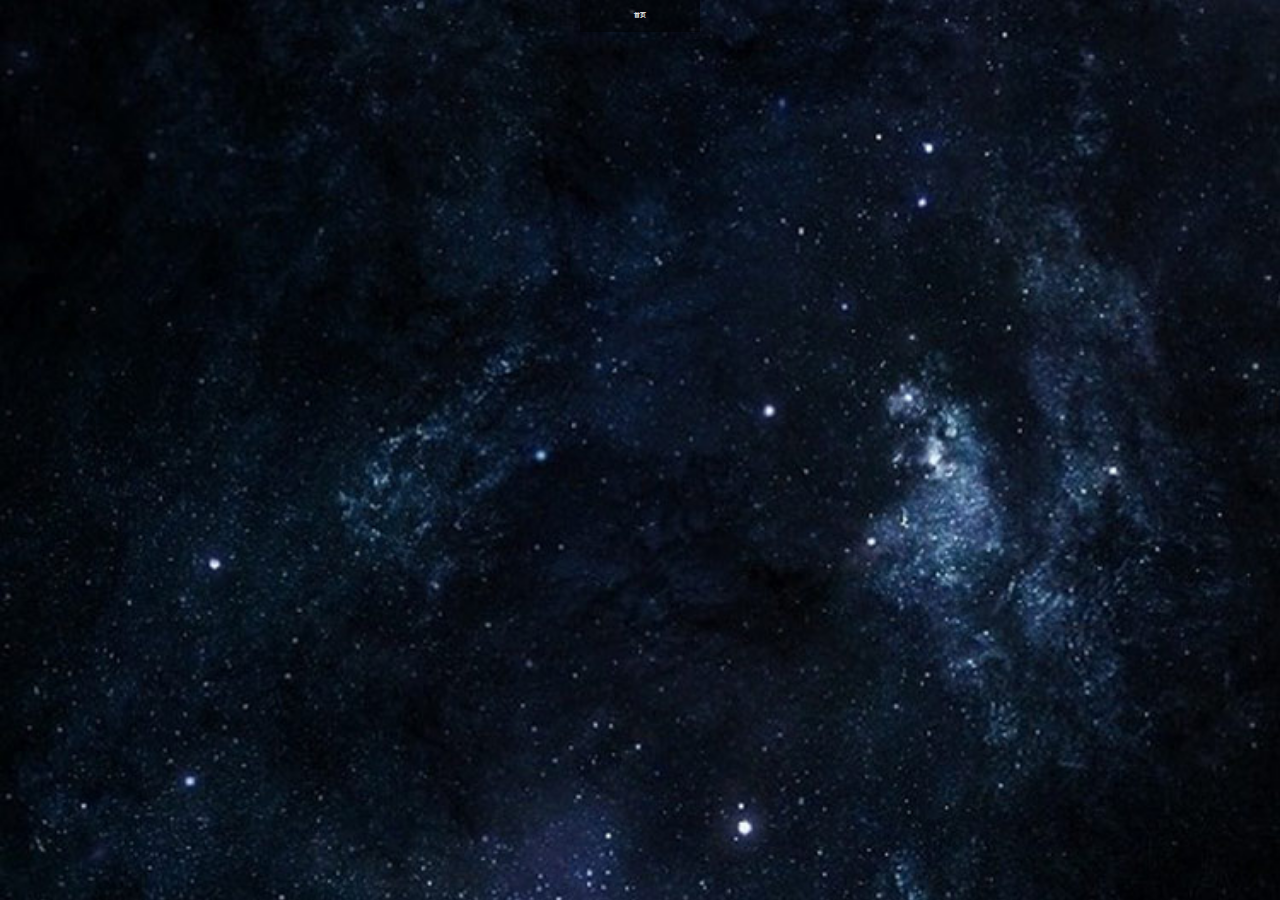
<file: guanwang/index.html>
<!DOCTYPE html>
<html>
  <head>
    <meta charset="utf-8">
    <meta name="viewport" content="width=device-width, initial-scale=1.0, minimum-scale=1.0, maximum-scale=1.0, user-scalable=no">
    <title>首页</title>
    <link rel="stylesheet" href="css/index.css">
    <style media="screen">
      body{
        background-image: url(image/homeBackground.jpg);
        background-repeat: no-repeat;
        background-size: cover;
      }
      #myCanvas{
        position: absolute;
      }
    </style>
  </head>
  <body>
    <div id="box">
      <!-- 标题栏 -->
      <div class="header">
          <h3>首页</h3>
      </div>
      <!-- 内容 -->
      <div class="wrapper-center">
          <canvas id="myCanvas" width="414" height="600"></canvas>
      </div>
    </div>
    <script src="js/vue.js"></script>
    <script src="http://apps.bdimg.com/libs/jquery/2.1.4/jquery.min.js"></script>
    <script src="http://apps.bdimg.com/libs/bootstrap/3.3.4/js/bootstrap.min.js"></script>
    <script>
    // var c=document.getElementById("myCanvas");
    // var ctx=c.getContext("2d");//创建对象
    // ctx.beginPath();//路径
    // ctx.strokeStyle="#ffffff";//线条颜色
    // ctx.arc(95,50,40,0,2*Math.PI);//画圆
    // ctx.stroke();//进行绘制
    // function draw(X,Y) {
    //   var ctx = document.getElementById('myCanvas').getContext('2d');
    //   var c=document.getElementById("myCanvas");
    //   var img = new Image();// 创建一个<img>元素
    //
    //   img.onload = function(){
    //     ctx.drawImage(img,40,200,64,65);
    //     //ctx.drawImage(img, sx, sy, sWidth, sHeight, dx, dy, dWidth, dHeight);
    //   };
    //   img.src = 'image/homeicon_08.png';// 设置图片源地址
    // }draw()

    $(function() {
       var $my_canvas=$("#myCanvas");
       var my_canvas=$my_canvas[0];
       var context=my_canvas.getContext("2d");
      // context.fill
       //ctx.fillStyle="#0000ff";
       preImage("image/homeicon2.png",function(x,y,width,height){
           context.save();
           // context.rotate(10*Math.PI/180);
           context.drawImage(this,x,y,width,height);
           context.restore();
       },{"x":35,"y":236,"width":64,"height":64});
       preImage("image/homeicon1.png",function(x,y,width,height){
           context.save();
           // context.rotate(-20*Math.PI/180);
           context.drawImage(this,x,y,width,height);
           context.restore();

       },{"x":175,"y":54,"width":48,"height":47});  //x,y横坐标，纵坐标，图像宽度，width,图像高度，height
       preImage("image/homeicon3.png",function(x,y,width,height){
           context.save();
           // context.rotate(-20*Math.PI/180);
           context.drawImage(this,x,y,width,height);
           context.restore();

       },{"x":311,"y":270,"width":76,"height":77});  //x,y横坐标，纵坐标，图像宽度，width,图像高度，height
       preImage("image/homeicon4.png",function(x,y,width,height){
           context.save();
           // context.rotate(-20*Math.PI/180);
           context.drawImage(this,x,y,width,height);
           context.restore();

       },{"x":35,"y":400,"width":85,"height":85});  //x,y横坐标，纵坐标，图像宽度，width,图像高度，height
       preImage("image/homeicon5.png",function(x,y,width,height){
           context.save();
           // context.rotate(-20*Math.PI/180);
           context.drawImage(this,x,y,width,height);
           context.restore();

       },{"x":230,"y":440,"width":100,"height":100});  //x,y横坐标，纵坐标，图像宽度，width,图像高度，height

       preImage("image/logo.png",function(x,y,width,height){
           context.save();
           //context.rotate(-20*Math.PI/180);旋转
           context.drawImage(this,x,y,width,height);
           context.restore();

       },{"x":150,"y":220,"width":98.15,"height":92.65});  //x,y横坐标，纵坐标，图像宽度，width,图像高度，height
   });

   function preImage(url,callback,wo){
        var img = new Image(); //创建一个Image对象，实现图片的预下载
        img.src = url;
       if (img.complete) { // 如果图片已经存在于浏览器缓存，直接调用回调函数
            callback.call(img,wo.x,wo.y,wo.width,wo.height);
           return; // 直接返回，不用再处理onload事件
        }
        img.onload = function () { //图片下载完毕时异步调用callback函数。
            callback.call(img,wo.x,wo.y,wo.width,wo.height);//将回调函数的this替换为Image对象
        };
   }

 (function () {
     var lastTime = 0;//声明变量
     var vendors = ['ms', 'moz', 'webkit', 'o'];//声明数组 解决兼容性
     for (var x = 0; x < vendors.length && !window.requestAnimationFrame; ++x) {//requestAnimationFrame优化动画
         window.requestAnimationFrame = window[vendors[x] + 'RequestAnimationFrame'];//CancelAnimationFrame取消先前通过调用计划的动画帧请求
         window.cancelAnimationFrame = window[vendors[x] + 'CancelAnimationFrame'] || window[vendors[x] + 'CancelRequestAnimationFrame'];
     }
     if (!window.requestAnimationFrame) window.requestAnimationFrame = function (callback, element) {
         var currTime = new Date().getTime();//定义时间对象
         var timeToCall = Math.max(0, 16 - (currTime - lastTime));//返回两个指定的数中带有较大的值的那个数。
         var id = window.setTimeout(function () {
             callback(currTime + timeToCall);
         },
         timeToCall);
         lastTime = currTime + timeToCall;
         return id;
     };
     if (!window.cancelAnimationFrame) window.cancelAnimationFrame = function (id) {
         clearTimeout(id);
     };
 }());
     var canvas = document.getElementById("myCanvas");
     var ctx = canvas.getContext("2d");
     ctx.lineCap = "round";

     var t = 1;
     var vertices = [];
     vertices.push({
         x: 80,
         y: 240
     });
     vertices.push({
         x: 200,
         y: 100
     });
     vertices.push({
         x: 330,
         y: 320
     });
     vertices.push({
         x: 80,
         y: 430
     });
     vertices.push({
         x: 280,
         y: 500
     });


     ctx.lineWidth = 1;//线条宽度
     ctx.strokeStyle = "#ffffff";//线条颜色
     ctx.globalCompositeOperation="destination-over";//组合
     var points = calcWaypoints(vertices);
     animate(points);
     function calcWaypoints(vertices) {
         var waypoints = [];
         for (var i = 1; i < vertices.length; i++) {
             var pt0 = vertices[i - 1];
             var pt1 = vertices[i];
             var dx = pt1.x - pt0.x;
             var dy = pt1.y - pt0.y;
             for (var j = 0; j < 100; j++) {
                 var x = pt0.x + dx * j / 100;
                 var y = pt0.y + dy * j / 100;
                 waypoints.push({
                     x: x,
                     y: y
                 });
             }
         }
         return (waypoints);
     }
     function animate() {
         if (t < points.length - 1) {
             requestAnimationFrame(animate);
         }
         ctx.beginPath();
         ctx.moveTo(points[t - 1].x, points[t - 1].y);
         ctx.lineTo(points[t].x, points[t].y);
         ctx.stroke();
         t++;
     }
     ctx.font="18px Courier New";
     ctx.fillStyle="#ffffff";
     ctx.fillText("合作案例",155,160);
     ctx.fillText("关于我们",30,325);
     ctx.fillText("品牌优势",309,375);
     ctx.fillText("行业资讯",40,510);
     ctx.fillText("服务项目",240,580);
     ctx.fillText("寻澜科技",170,350);
     

     //监听点击事件
     document.getElementById("myCanvas").addEventListener("click",function(e){
        p = getEventPosition(e);
         reDraw(p,context);
       
        console.log(p);
     },false)

      function getEventPosition(ev){
        var x, y;
        if (ev.layerX || ev.layerX == 0) {
          x = ev.layerX;
          y = ev.layerY;
        } else if (ev.offsetX || ev.offsetX == 0) { // Opera
          x = ev.offsetX;
          y = ev.offsetY;
        }
        return {x: x, y: y};
      }

      //重绘
      var arr = [
                {"x":35,"y":236,"width":64,"height":64},
                {"x":175,"y":54,"width":48,"height":47},
                {"x":311,"y":270,"width":76,"height":77},
                {"x":35,"y":400,"width":85,"height":85},
                {"x":230,"y":440,"width":100,"height":100},
                // {x:150,y:220,width:98.15,height:92.65}
                ] 
        //把原区域声明为数组存起来
      var hee = ['indexa.html','demo.html','canvas.html','https://www.baidu.com/']//跳转
      var $my_canvas=$("#myCanvas");
      var my_canvas=$my_canvas[0];
      var context=my_canvas.getContext("2d");
      var cvs = $my_canvas 
      function reDraw(p){        
        var who = [];
        context.clearRect(0, 0, cvs.width, cvs.height);
        arr.forEach(function(v, i){
          context.beginPath();
          context.rect(v.x, v.y, v.width, v.height);
//        context.stroke();//绘制路径
//        context.strokeStyle="rgba(0,0,0,0,0.5)";
          
           if(p && context.isPointInPath(p.x, p.y)){
             alert('第'+i+'个')
             window.location.href = hee[i] //跳转
             //如果传入了事件坐标，就用isPointInPath判断一下
             //如果当前环境覆盖了该坐标，就将当前环境的index值放到数组里
          who.push(i);
           }else{
           }
        });
        //根据数组中的index值，可以到arr数组中找到相应的元素。
        return who;
      }




     //rem单位

     var w = window.innerWidth
     if(w > 750) {
       w = 750
     }
     document.getElementsByTagName('html')[0].style.fontSize = w / 7.5 + 'px'
    </script>
  </body>
</html>
</file>
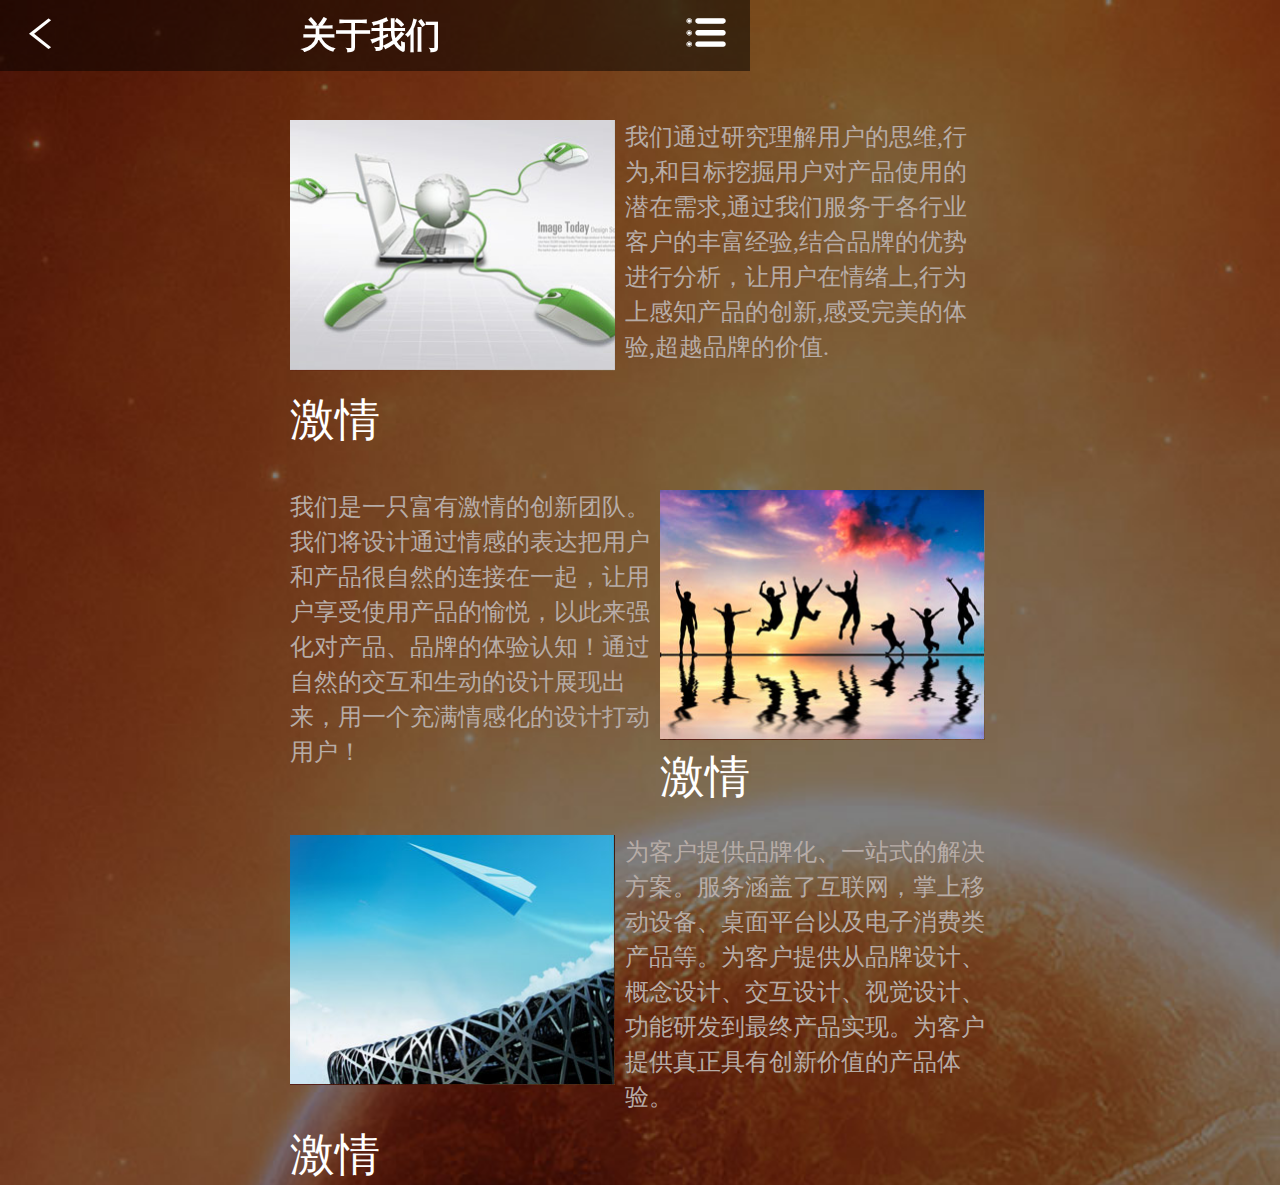
<file: guanwang/About_us.html>
<!DOCTYPE html>
<html>
  <head>
    <meta charset="utf-8">
    <meta name="viewport" content="width=device-width, initial-scale=1.0, minimum-scale=1.0, maximum-scale=1.0, user-scalable=no">
    <title>关于我们</title>
    <link rel="stylesheet" href="css/About_us.css">
    <style media="screen">
      body{
        background-image: url(image/au_background.jpg);
        background-repeat: no-repeat;
        background-size: cover;
      }
    </style>
  </head>
  <body>
    <div id="box">
      <!-- 标题栏 -->
      <div class="header">
          <div class="header-div">
            <a href="#"><h4 class="icon-fanhui iconfont"></h4></a>
            <h3>关于我们</h3>
            <h4 id="nav-tragge" class="icon-caidan iconfont"></h4>
          </div>
      </div>
      <div class="null-h"></div>
      <!-- 右侧导航栏 -->
      <div class="right-nav">
          <p class="logo"><img src="image/logoy.png"></p>
          <ul class="nav-list">
            <li><a href="#">服务项目</a></li>
            <li><a href="#">行业资讯</a></li>
            <li><a href="#">品牌优势</a></li>
            <li><a href="#">合作案例</a></li>
            <li><a href="#">关于我们</a></li>
            <li><a href="#">联系我们</a></li>
          </ul>
      </div>
      <!-- 遮罩 -->
      <div class="black"></div>
      <!-- 空 -->
      <div class="null"></div>
      <!-- 内容 -->
      <div class="conter">
        <div class="Jc">
          <div class="conter-a">
            <p><img src="image/au.jpg"></p>
            <p>我们通过研究理解用户的思维,行为,和目标挖掘用户对产品使用的潜在需求,通过我们服务于各行业客户的丰富经验,结合品牌的优势进行分析，让用户在情绪上,行为上感知产品的创新,感受完美的体验,超越品牌的价值.</p>
          </div>
          <span>激情</span>
        <div>
        <div class="Jc1">
          <div class="conter-a">
            <p style="width:3.65rem">我们是一只富有激情的创新团队。我们将设计通过情感的表达把用户和产品很自然的连接在一起，让用户享受使用产品的愉悦，以此来强化对产品、品牌的体验认知！通过自然的交互和生动的设计展现出来，用一个充满情感化的设计打动用户！</p>
            <p style="width:3.25rem"><img src="image/au1.jpg"/>  <span>激情</span></p>
          </div>
        </div>
        <div class="Jc2">
          <div class="conter-a">
            <p><img src="image/au2.jpg"></p>
            <p>为客户提供品牌化、一站式的解决方案。服务涵盖了互联网，掌上移动设备、桌面平台以及电子消费类产品等。为客户提供从品牌设计、概念设计、交互设计、视觉设计、功能研发到最终产品实现。为客户提供真正具有创新价值的产品体验。</p>
          </div>
          <span>激情</span>
        <div>
      </div>
    </div>
    <script>
    window.onload=function(){
      var rightNav=document.getElementsByClassName("right-nav")[0];
      var nav=document.getElementById("nav-tragge");
      var black=document.getElementsByClassName("black")[0];
      var right=0;
      nav.onclick=()=>{
        black.style.display="block";
        rightNav.style.right=0;
      }
      black.onclick=()=>{
        black.style.display="none";
        rightNav.style.right=-3.75+"rem";
      }
    }

    //rem单位
    var w = window.innerWidth
    if(w > 750) {
      w = 750
    }
    document.getElementsByTagName('html')[0].style.fontSize = w / 7.5 + 'px'
    </script>
  </body>
</html>
</file>
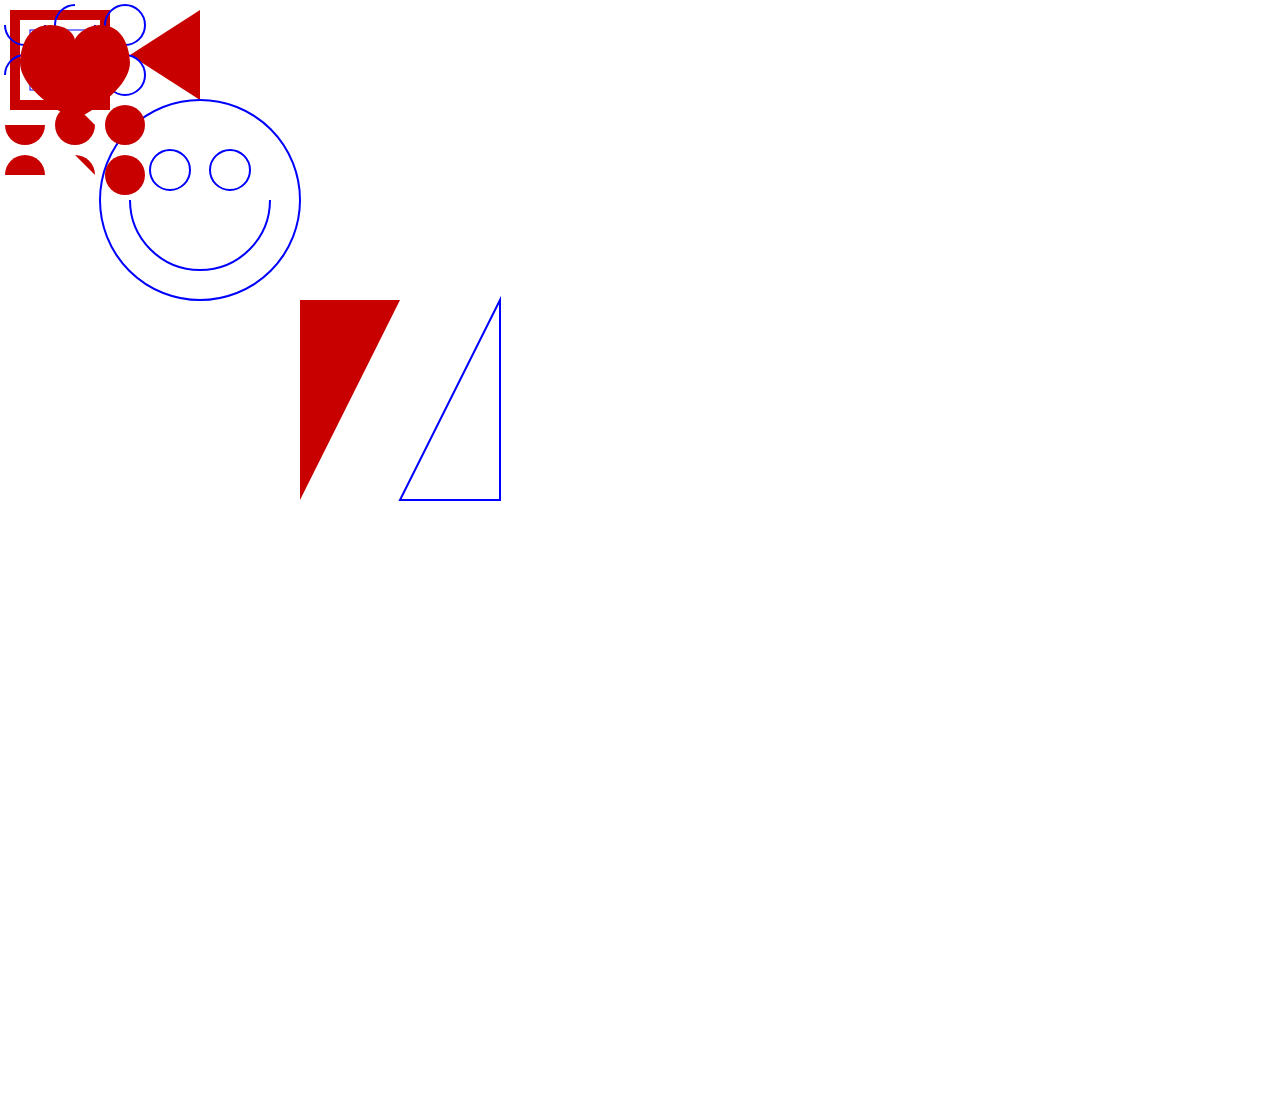
<file: guanwang/canvas.html>
<!DOCTYPE html>
<html>
  <head>
    <meta charset="utf-8">
    <title></title>
    <style media="screen">
      *{
        margin: 0;
        padding: 0;
      }
    </style>
  </head>
  <body>
    <canvas id="canvas" width="1100" height="1100"></canvas>
    <script>
      var canvas=document.getElementById("canvas")//获取元素
      var ctx=canvas.getContext("2d")//创建准备工作
      //绘制多个嵌套的内容
      ctx.fillStyle="rgba(200,0,0)";//元素颜色
      ctx.fillRect(10,10,100,100);//绘制一个元素 位置以及大小
      ctx.clearRect(20,20,80,80);//消除元素的一部分区域内容
      ctx.strokeStyle="blue";//边线的颜色
      ctx.strokeRect(30,30,60,60)//绘制一个边线
      ctx.fillRect(40,40,40,40)//再次绘制一个元素
      ctx.clearRect(50,50,20,20)//消除元素的一部分区域内容
      ctx.strokeRect(55,55,10,10)

      // ctx.fillStyle="rgba(0,0,200,0.5)";//元素颜色
      // ctx.fillRect (30, 30, 55, 50);//绘制一个元素 位置以及大小strokeRect
      //绘制三角形
      ctx.beginPath();//创建一个路径
      ctx.moveTo(130,55);//开始的位置坐标
      ctx.lineTo(200,100);//绘制中的坐标
      ctx.lineTo(200,10);//绘制中的坐标
      ctx.fill();//通过填充路径的内容区域生成实心的图形。
      //绘制笑脸
      //closePath()闭合路径之后图形绘制命令又重新指向到上下文中。
      ctx.lineWidth=2
      ctx.beginPath();//创建路径
      ctx.arc(200,200,100,0*Math.PI,2*Math.PI,true)//arc用来绘制圆一共6个参数 x,y为绘制圆弧所在圆上的圆心坐标 第三个参数为圆的半径
      ctx.moveTo(270,200);
      ctx.arc(200,200,70,0,Math.PI,false)//绘制口 注意false为顺时针绘制
      ctx.moveTo(190,170)
      ctx.arc(170,170,20,0,2*Math.PI,true)//绘制左眼
      ctx.moveTo(250,170)
      ctx.arc(230,170,20,0,2*Math.PI,true)//绘制右眼
      ctx.stroke();//通过线条来绘制图形轮廓。
      //绘制三角形
      ctx.beginPath()//创建路径
      ctx.moveTo(300,300)
      ctx.lineTo(300,500)
      ctx.lineTo(400,300)
      ctx.fill();//通过填充路径的内容区域生成实心的图形。
      ctx.beginPath();//创建路径
      ctx.moveTo(500,300);
      ctx.lineTo(400,500);
      ctx.lineTo(500,500);
      ctx.closePath();//必须 封闭路径
      ctx.stroke()//此方法告知通过线条来绘制图形
      //for循环绘制
        for(var i=0;i<4;i++){
          for(var j=0;j<3;j++){
            ctx.beginPath();
            var x              = 25+j*50;               // x 坐标值
            var y              = 25+i*50;               // y 坐标值
            var radius         = 20;                    // 圆弧半径
            var startAngle     = 0;                     // 开始点
            var endAngle       = Math.PI+(Math.PI*j)/2; // 结束点
            var anticlockwise  = i%2==0 ? false : true; // 顺时针或逆时针

            ctx.arc(x, y, radius, startAngle, endAngle, anticlockwise);

            if (i>1){
              ctx.fill();
            } else {
              ctx.stroke();
            }
          }
        }
        // quadraticCurveTo(cp1x, cp1y, x, y)
        // 绘制二次贝塞尔曲线，cp1x,cp1y为一个控制点，x,y为结束点。
        // bezierCurveTo(cp1x, cp1y, cp2x, cp2y, x, y)
        // 绘制三次贝塞尔曲线，cp1x,cp1y为控制点一，cp2x,cp2y为控制点二，x,y为结束点。
        //三次贝塞尔曲线
        ctx.beginPath();
        ctx.moveTo(75,40);
        ctx.bezierCurveTo(75,37,70,25,50,25);
        ctx.bezierCurveTo(20,25,20,62.5,20,62.5);
        ctx.bezierCurveTo(20,80,40,102,75,120);
        ctx.bezierCurveTo(110,102,130,80,130,62.5);
        ctx.bezierCurveTo(130,62.5,130,25,100,25);
        ctx.bezierCurveTo(85,25,75,37,75,40);
        ctx.fill();






    </script>
  </body>
</html>
</file>
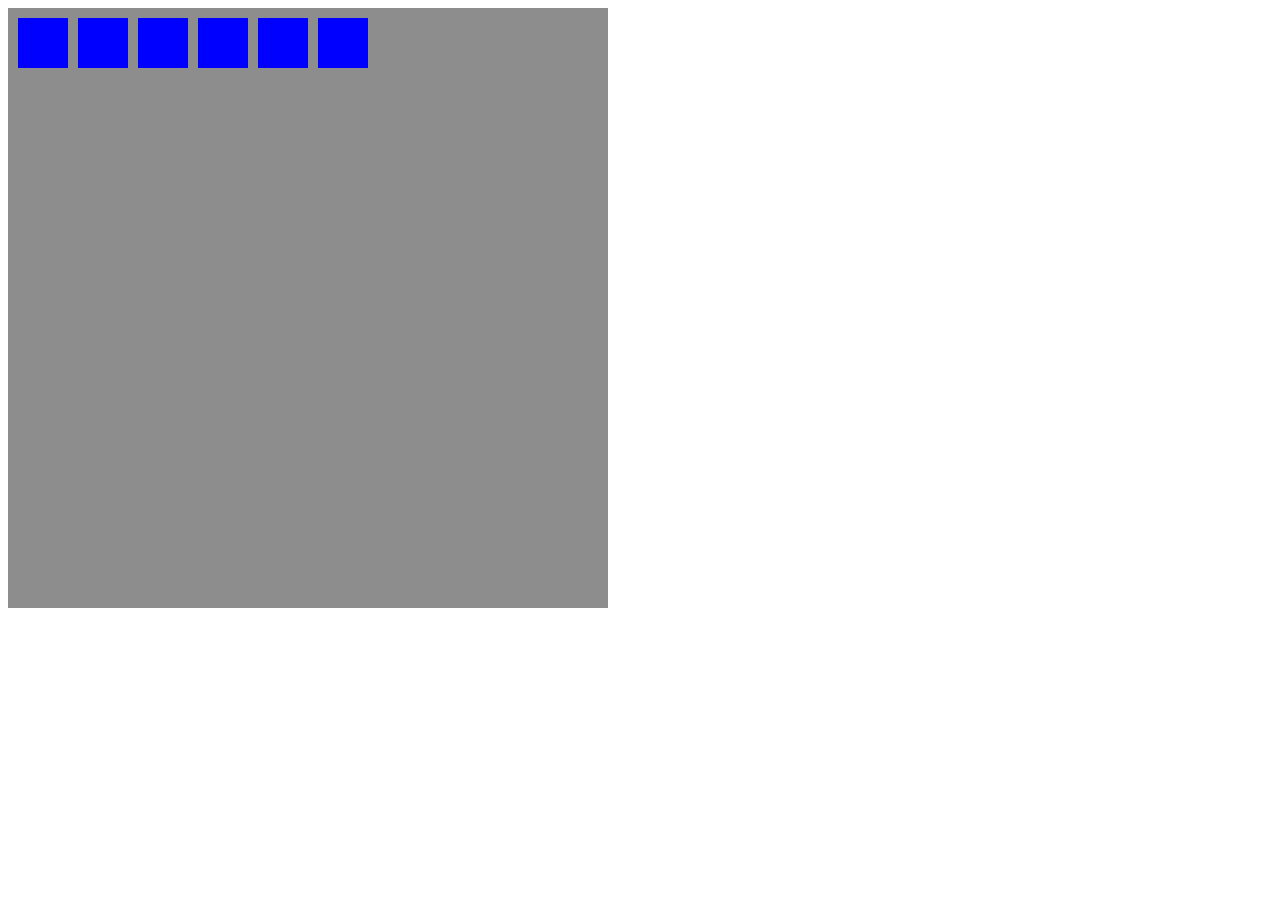
<file: guanwang/click.html>
<!DOCTYPE html>
<html>
<head>
<title> Canvas Demo</title>
<!--[if It IE]>
 <script type="text/javascript" src="./excanvas.js"></script>
<![endif]-->
<script>
//初始化
window.onload=function() {
    var canvas = document.getElementById('myCanvas');
    if (canvas.getContext){
        var ctx = canvas.getContext('2d');

        ctx.fillStyle='blue';
    //    -----------------------------

        ctx.beginPath();
        ctx.rect(10,10,50,50);
        ctx.fill();

    ctx.beginPath();
        ctx.rect(70,10,50,50);
        ctx.fill();

        ctx.beginPath();
        ctx.rect(130,10,50,50);
        ctx.fill();

    ctx.beginPath();
        ctx.rect(190,10,50,50);
        ctx.fill();

    ctx.beginPath();
        ctx.rect(250,10,50,50);
        ctx.fill();

    ctx.beginPath();
        ctx.rect(310,10,50,50);
        ctx.fill();

    //----------------------------------------




        //添加事件响应
        canvas.addEventListener('click', function(e){
            p = getEventPosition(e);


        }, false);
    }
}
//得到点击的坐标
function getEventPosition(ev){
    var x, y;
    if (ev.layerX || ev.layerX == 0) {
        x = ev.layerX;
        y = ev.layerY;
    }else if (ev.offsetX || ev.offsetX == 0) { // Opera
        x = ev.offsetX;
        y = ev.offsetY;
    }
    return {x: x, y: y};
}
var arr = [
        {x:10, y:10, width:50, height:50},
        {x:70, y:10, width:50, height:50},
        {x:130, y:10, width:50, height:50},
        {x:190, y:10, width:50, height:50},
        {x:250, y:10, width:50, height:50},
        {x:310, y:10, width:50, height:50}
    ];
//重绘
function reDraw(p,ctx){
    var whichObject = [];
    for(var i=0; i < arr.length; i++){
          if(p && (arr[i].x + arr[i].width) >= p.x && p.x >= arr[i].x
            && (arr[i].y + arr[i].height) >= p.y && p.y >= arr[i].y){
                whichObject.push(i);
                if(arr[i].selected){
                    ctx.fillStyle='blue';
                    arr[i].selected = false;
                } else {
                    ctx.fillStyle='red';
                    arr[i].selected = true;
                }
                ctx.beginPath();
                ctx.rect(arr[i].x,arr[i].y, arr[i].width,arr[i].height);
                ctx.fill();
                break;
            }
           }
}reDraw(p,ctx)
</script>
</head>
<body>
<div>
<canvas id="myCanvas" width="600" height="600" style="background:#8D8D8D"></canvas>
<br /><br />
</div>
</body>
</html>
</file>
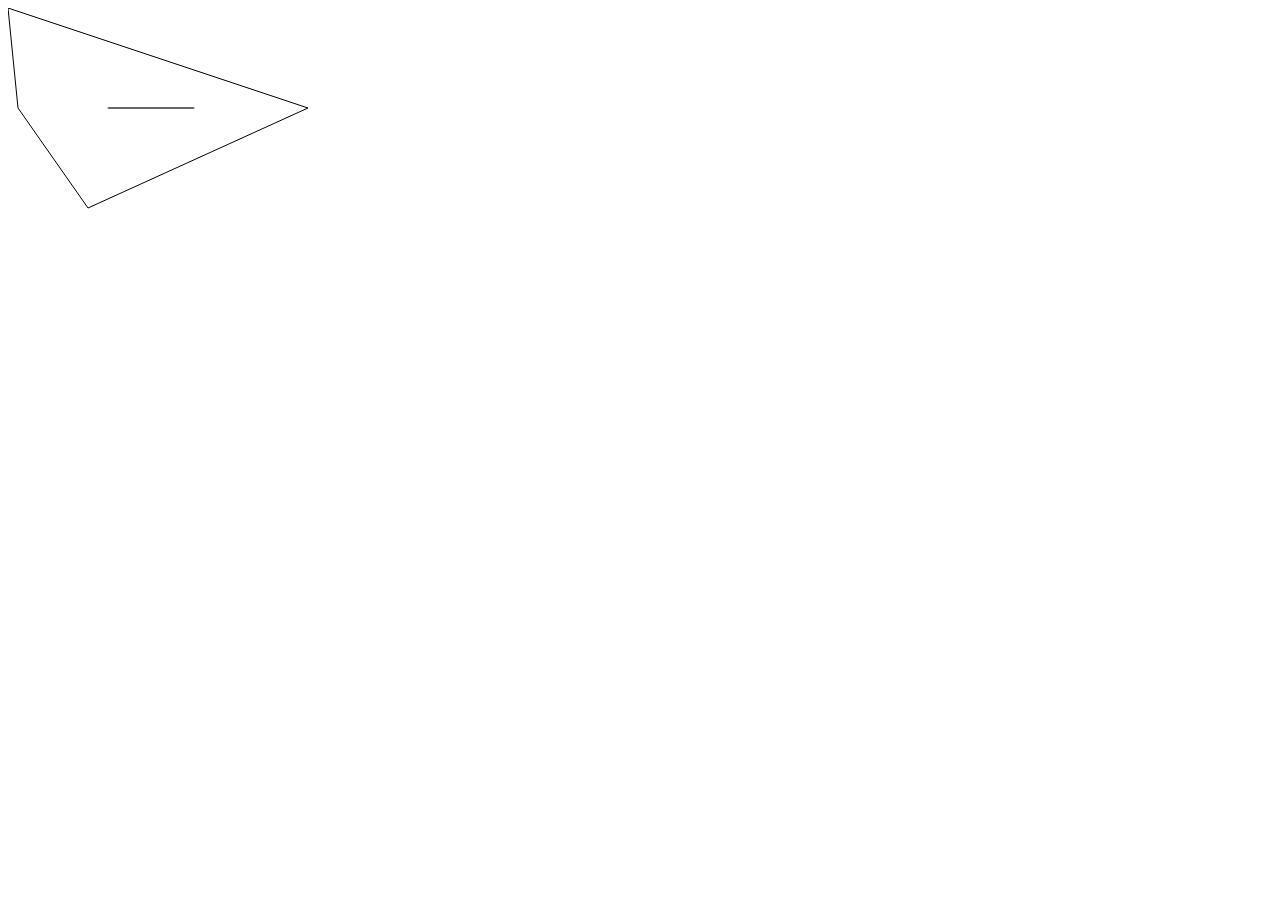
<file: guanwang/demo.html>
<!DOCTYPE html>
<html>
  <head>
    <meta charset="utf-8">
    <title></title>
  </head>
  <body>
    <canvas id="canvas" width=350 height=350></canvas>
    <script>
    (function () {
        var lastTime = 0;//声明变量
        var vendors = ['ms', 'moz', 'webkit', 'o'];//声明数组 解决兼容性
        for (var x = 0; x < vendors.length && !window.requestAnimationFrame; ++x) {//requestAnimationFrame优化动画
            window.requestAnimationFrame = window[vendors[x] + 'RequestAnimationFrame'];//CancelAnimationFrame取消先前通过调用计划的动画帧请求
            window.cancelAnimationFrame = window[vendors[x] + 'CancelAnimationFrame'] || window[vendors[x] + 'CancelRequestAnimationFrame'];
        }
                    //requestAnimationFrame优化动画
        if (!window.requestAnimationFrame) window.requestAnimationFrame = function (callback, element) {
            var currTime = new Date().getTime();//定义时间对象
            var timeToCall = Math.max(0, 16 - (currTime - lastTime));//返回两个指定的数中带有较大的值的那个数。
            var id = window.setTimeout(function () {
                callback(currTime + timeToCall);
            },
            timeToCall);
            lastTime = currTime + timeToCall;
            return id;
        };

        if (!window.cancelAnimationFrame) window.cancelAnimationFrame = function (id) {
            clearTimeout(id);
        };
    }());
    var canvas = document.getElementById("canvas");
    var ctx = canvas.getContext("2d");
    ctx.lineCap = "round";
    // variable to hold how many frames have elapsed in the animation
    //变量来保存动画中的帧数。
    var t = 1;
    // define the path to plot
    //定义绘图路径
    var vertices = [];
    vertices.push({
        x: 100,
        y: 100
    });
    vertices.push({
        x: 300,
        y: 100
    });
    vertices.push({
        x: 80,
        y: 200
    });
    vertices.push({
        x: 10,
        y: 100
    });
    vertices.push({
        x: 0,
        y: 0
    });
    // draw the complete line
    //画完整的线
    ctx.lineWidth = 0;//线条宽短
    // tell canvas you are beginning a new path
    //告诉画布你正在开始一条新的道路
    ctx.beginPath();//创建路径
    // draw the path with moveTo and multiple lineTo's
    //随着移动和多线的绘制路径
    ctx.moveTo(0, 0);//开始位置
    ctx.lineTo(300, 100);
    ctx.lineTo(80, 200);
    ctx.lineTo(10, 100);
    ctx.lineTo(0, 0);
    // stroke the path
    //描边路径
    ctx.stroke();
    // set some style
    //设置一些风格
//  ctx.lineWidth = 5;//线条宽度
//  ctx.strokeStyle = "blue";//线条颜色
    // calculate incremental points along the path
    //沿路径计算增量点
    var points = calcWaypoints(vertices);
    // extend the line from start to finish with animation
    //用动画把线从开始到结束
    animate(points);
    // calc waypoints traveling along vertices
    //钙航点沿顶点
    function calcWaypoints(vertices) {
        var waypoints = [];
        for (var i = 1; i < vertices.length; i++) {
            var pt0 = vertices[i - 1];
            var pt1 = vertices[i];
            var dx = pt1.x - pt0.x;
            var dy = pt1.y - pt0.y;
            for (var j = 0; j < 100; j++) {
                var x = pt0.x + dx * j / 100;
                var y = pt0.y + dy * j / 100;
                waypoints.push({
                    x: x,
                    y: y
                });
            }
        }
        return (waypoints);
    }
    function animate() {
        if (t < points.length - 1) {
            requestAnimationFrame(animate);
        }
        // draw a line segment from the last waypoint
        //从最后一点绘制线段
        // to the current waypoint
        //当前路点
        ctx.beginPath();
        ctx.moveTo(points[t - 1].x, points[t - 1].y);
        ctx.lineTo(points[t].x, points[t].y);
        ctx.stroke();
        // increment "t" to get the next waypoint
        //增加“T”到下一个关键点
        t++;
    }
    </script>
  </body>
</html>
</file>
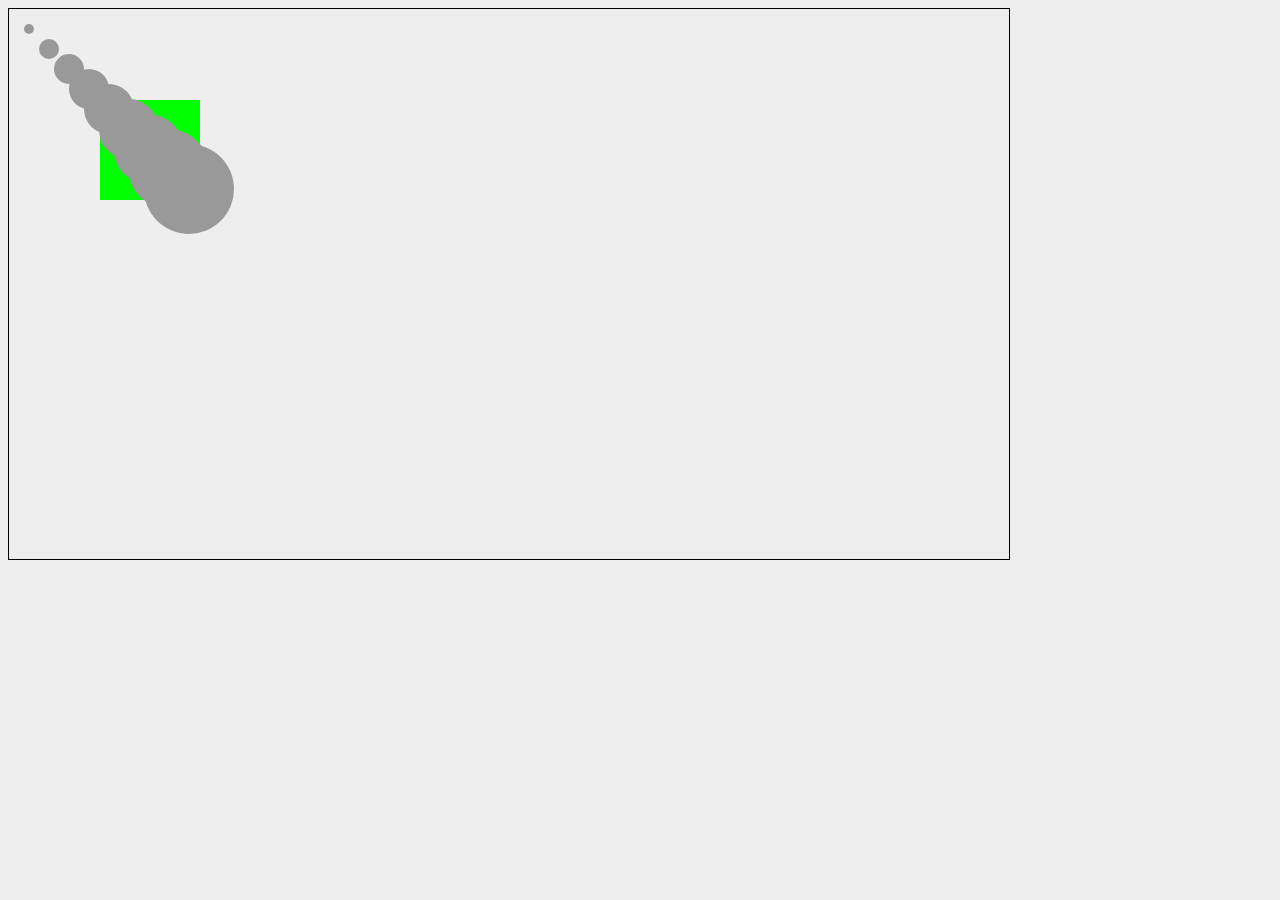
<file: guanwang/indexa.html>
<!DOCTYPE html PUBLIC "-//W3C//DTD XHTML 1.0 Transitional//EN" "http://www.w3.org/TR/xhtml1/DTD/xhtml1-transitional.dtd">
<html xmlns="http://www.w3.org/1999/xhtml" >

<head>
<meta http-equiv="Content-Type" content="text/html; charset=gb2312" />
<script type="text/javascript">
	var list=[];
	var currentC;
	var _e={};
    var cricle = function(x,y,r){
    	this.x=x;
    	this.y=y;
    	this.r=r;
    	this.isCurrent=false;
    	this.drawC=function(ctx,x,y){
    		ctx.save();
    		ctx.beginPath();
    		ctx.moveTo(this.x,this.y-this.r);
			ctx.arc(this.x,this.y,this.r,2*Math.PI,0,true);
			if ((x && y && ctx.isPointInPath(x, y) && !currentC )||this.isCurrent) {


					ctx.fillStyle = '#ff0000';
					currentC=this;
					this.isCurrent=true;

			}else{
				ctx.fillStyle = '#999999';
			}
			ctx.fill();
    	}

    }
	function draw(){
		var canvas = document.getElementById('tutorial');
		if (canvas.getContext){
			var ctx = canvas.getContext('2d');
			for(var i=0;i<10;i++){
				var c=new cricle(20*i,20*i,5*i);
				c.drawC(ctx);
				list.push(c);
			}
		}
	}

	function reDraw(e){
		e=e||event;
		var canvas = document.getElementById('tutorial');
		var x = e.clientX - canvas.offsetLeft;
		var y = e.clientY - canvas.offsetTop;

		canvas.width = canvas.width;
		if (canvas.getContext){
			var ctx = canvas.getContext('2d');
			for(var i=0;i<list.length;i++){
				var c=list[i];
				c.drawC(ctx,x,y);


			}
		}

	}

	function show(e){
		e=e||event;
		var canvas = document.getElementById('tutorial');
		var ctx = canvas.getContext('2d');
		var x = e.clientX - canvas.offsetLeft;
		var y = e.clientY - canvas.offsetTop;

		if(currentC){
			currentC.x=parseInt(x+(x-currentC.x)/5);
			currentC.y=parseInt(y+(y-currentC.y)/5);
		}
		_e=e;


	}

	window.onload=function(){

		var canvas = document.getElementById('tutorial');
		draw();

		canvas.onmousedown=function(e){
			e=e||event;
			var x = e.clientX - canvas.offsetLeft;
			var y = e.clientY - canvas.offsetTop;
			if(currentC)
				currentC.isCurrent=false;
			currentC=null;
			reDraw(e);
			_e=e;
			var showTimer=setInterval(function(e){
				reDraw(e);
			},10,_e);
			canvas.onmousemove=show;

			document.onmouseup=function(){
				if(currentC)
					currentC.isCurrent=false;
				currentC=null;
				canvas.onmousemove=null;
				clearInterval(showTimer);
			}

		}
	}
</script>
<style type="text/css">
  canvas { border: 1px solid black; }
</style>
</head>
<body style="background:#eeeeee;">
	<div style="background:#0f0;width:100px;height:100px;position:absolute;left:100px;top:100px;z-index:1;" onclick="alert(1);"></div>
    <canvas id="tutorial" width="1000" height="550" style="z-index:100;display:block;position:absolute;"></canvas>

</body>
<script>

</script>
</html>
</file>
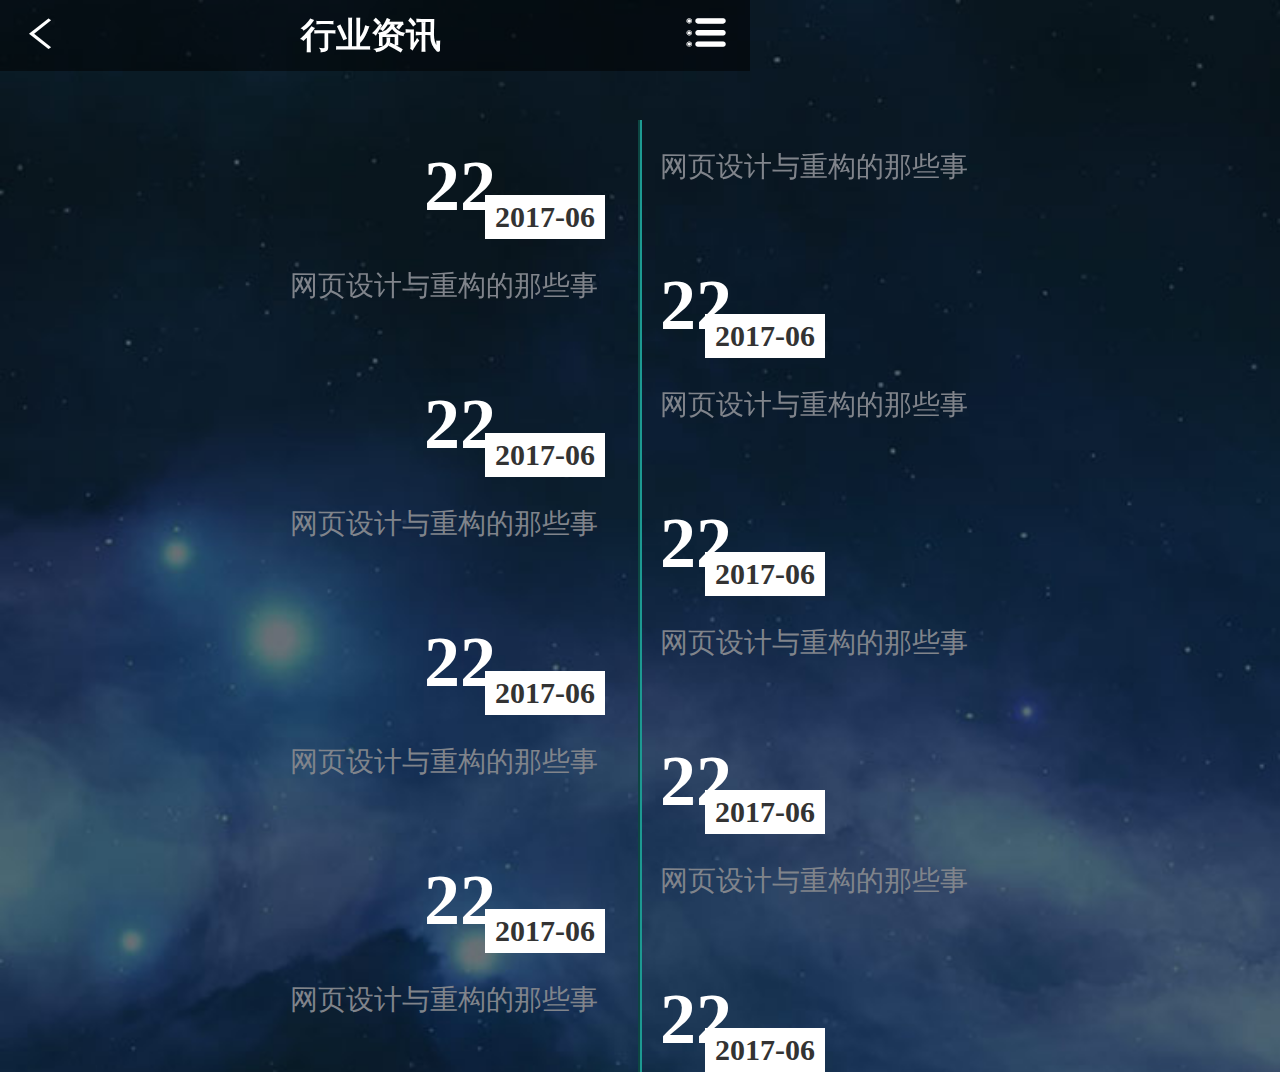
<file: guanwang/Industry_information.html>
<!DOCTYPE html>
<html>
  <head>
    <meta charset="utf-8">
    <meta name="viewport" content="width=device-width, initial-scale=1.0, minimum-scale=1.0, maximum-scale=1.0, user-scalable=no">
    <title>行业资讯</title>
    <link rel="stylesheet" href="css/Industry_information.css">
    <style media="screen">
      body{
        background-image: url(image/ii_background.jpg);
        background-repeat: no-repeat;
        background-size: cover;
      }
    </style>
  </head>
  <body>
    <div id="box">
      <!-- 标题栏 -->
      <div class="header">
          <div class="header-div">
            <a href="#"><h4 class="icon-fanhui iconfont"></h4></a>
            <h3>行业资讯</h3>
            <h4 id="nav-tragge" class="icon-caidan iconfont"></h4>
          </div>
      </div>
      <div class="null-h"></div>
      <!-- 右侧导航栏 -->
      <div class="right-nav">
          <p class="logo"><img src="image/logoy.png"></p>
          <ul class="nav-list">
            <li><a href="#">服务项目</a></li>
            <li><a href="#">行业资讯</a></li>
            <li><a href="#">品牌优势</a></li>
            <li><a href="#">合作案例</a></li>
            <li><a href="#">关于我们</a></li>
            <li><a href="#">联系我们</a></li>
          </ul>
      </div>
      <!-- 遮罩 -->
      <div class="black"></div>
      <!-- 内容 -->
      <!-- <canvas id="canvas"  width="400" height="600"></canvas> -->

      <div class="newspaper">
        <div class="conter">
          <div class="tit-dime">
            <h1>22</h1>
            <p>2017-06</p>
          </div>
          <div class="tit-dime">
            <span>网页设计与重构的那些事</span>
          </div>
        </div>
        <div class="conter">
          <div class="tit-dime">
            <span>网页设计与重构的那些事</span>
          </div>
          <div class="tit-dime">
            <h1>22</h1>
            <p>2017-06</p>
          </div>
        </div>
        <div class="conter">
          <div class="tit-dime">
            <h1>22</h1>
            <p>2017-06</p>
          </div>
          <div class="tit-dime">
            <span>网页设计与重构的那些事</span>
          </div>
        </div>
        <div class="conter">
          <div class="tit-dime">
            <span>网页设计与重构的那些事</span>
          </div>
          <div class="tit-dime">
            <h1>22</h1>
            <p>2017-06</p>
          </div>
        </div>
        <div class="conter">
          <div class="tit-dime">
            <h1>22</h1>
            <p>2017-06</p>
          </div>
          <div class="tit-dime">
            <span>网页设计与重构的那些事</span>
          </div>
        </div>
        <div class="conter">
          <div class="tit-dime">
            <span>网页设计与重构的那些事</span>
          </div>
          <div class="tit-dime">
            <h1>22</h1>
            <p>2017-06</p>
          </div>
        </div>
        <div class="conter">
          <div class="tit-dime">
            <h1>22</h1>
            <p>2017-06</p>
          </div>
          <div class="tit-dime">
            <span>网页设计与重构的那些事</span>
          </div>
        </div>
        <div class="conter">
          <div class="tit-dime">
            <span>网页设计与重构的那些事</span>
          </div>
          <div class="tit-dime">
            <h1>22</h1>
            <p>2017-06</p>
          </div>
        </div>
    
      </div>

    </div>
    <script>
    window.onload=function(){
      var rightNav=document.getElementsByClassName("right-nav")[0];
      var nav=document.getElementById("nav-tragge");
      var black=document.getElementsByClassName("black")[0];
      var right=0;
      nav.onclick=()=>{
        black.style.display="block";
        rightNav.style.right=0;
      }
      black.onclick=()=>{
        black.style.display="none";
        rightNav.style.right=-3.75+"rem";
      }
    }
    //内容
    // var canvas=document.getElementById("canvas");
    // var ctx=canvas.getContext("2d");
    // //绘制中间线条
    // ctx.beginPath();
    // ctx.lineWidth=3;
    // ctx.strokeStyle="#1d9a92";
    // ctx.moveTo(200,10);
    // ctx.lineTo(200,600);
    // ctx.stroke();
    // //第一列内容
    // ctx.font="30px Arial";
    // ctx.strokeStyle="#ffffff";
    // ctx.strokeText("Hello World",10,50);


    //rem单位
    var w = window.innerWidth
    if(w > 750) {
      w = 750
    }
    document.getElementsByTagName('html')[0].style.fontSize = w / 7.5 + 'px'
    </script>

  </body>
</html>
</file>
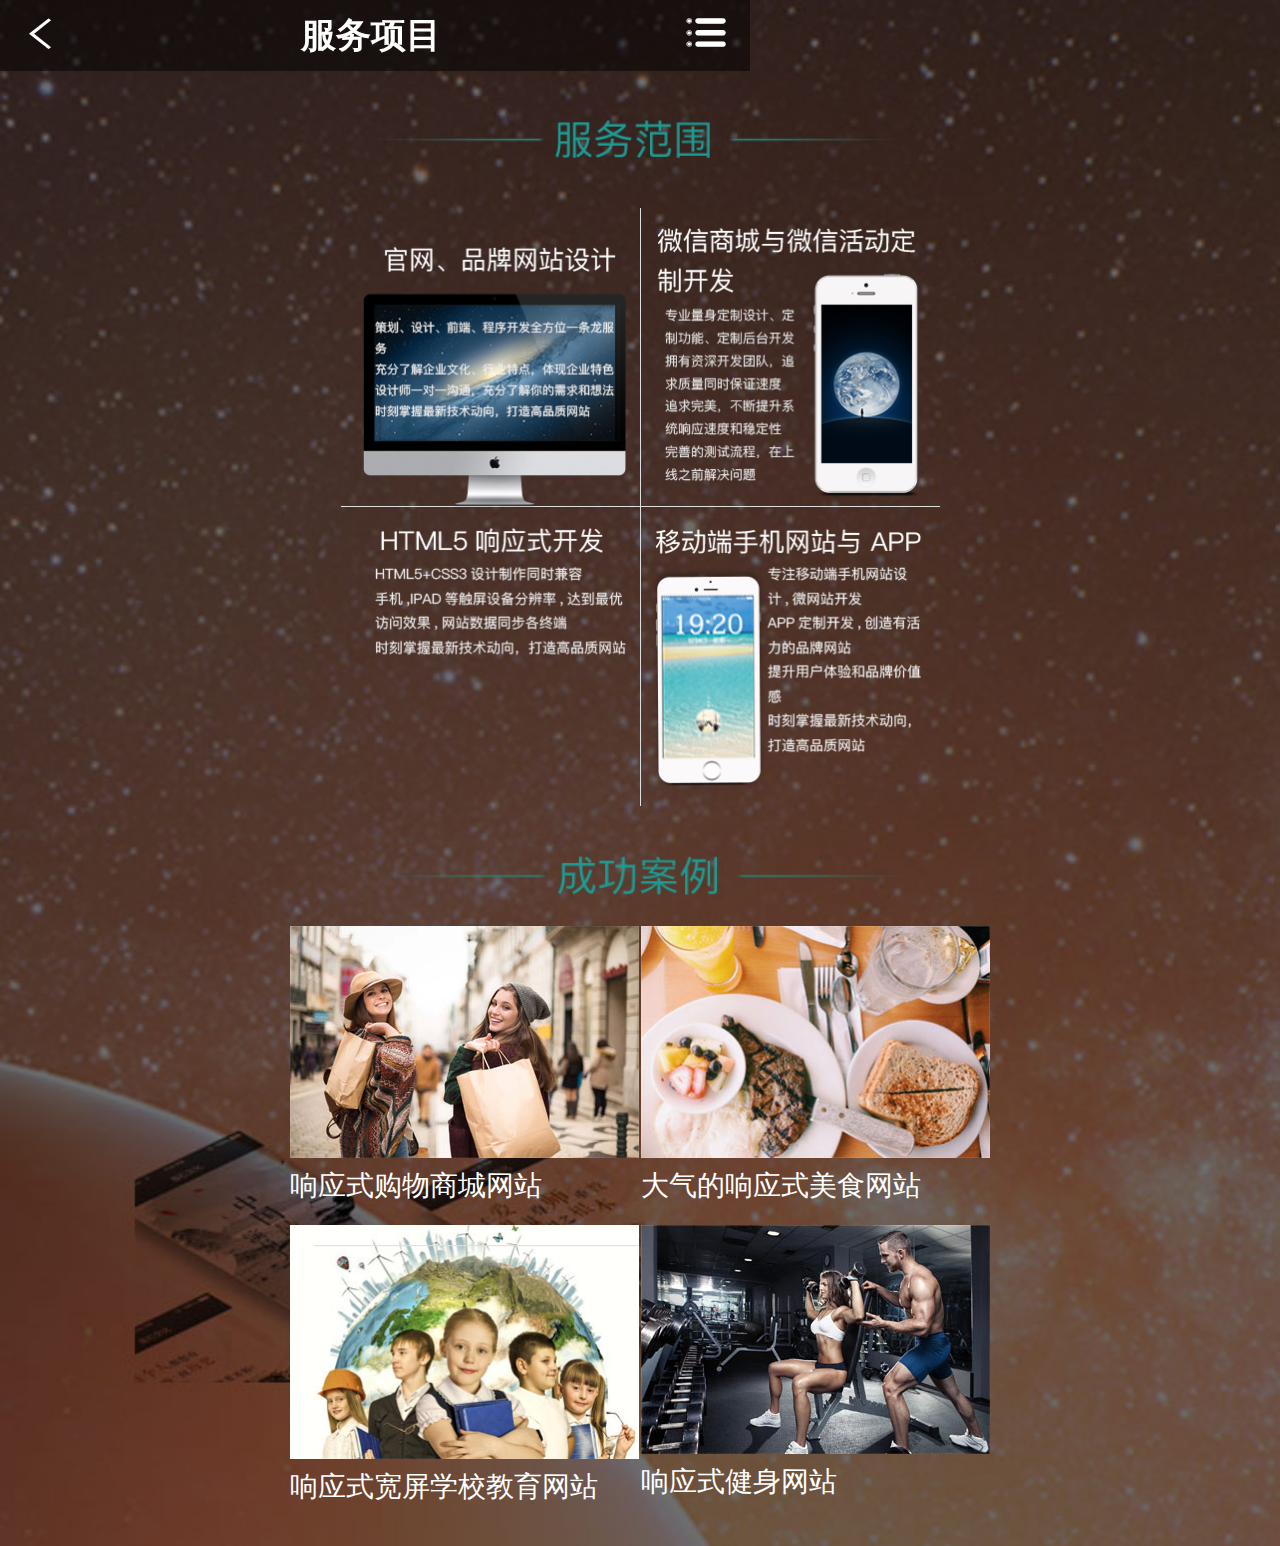
<file: guanwang/Service_Items.html>
<!DOCTYPE html>
<html>
  <head>
    <meta charset="utf-8">
    <meta name="viewport" content="width=device-width, initial-scale=1.0, minimum-scale=1.0, maximum-scale=1.0, user-scalable=no">
    <title>服务项目</title>
    <link rel="stylesheet" href="css/Service_Items.css">
    <style media="screen">
      body{
        background-image: url(image/SI_background.jpg);
        background-repeat: no-repeat;
        background-size: cover;
      }
    </style>
  </head>
  <body>
    <div id="box">
      <!-- 标题栏 -->
      <div class="header">
          <div class="header-div">
            <a href="#"><h4 class="icon-fanhui iconfont"></h4></a>
            <h3>服务项目</h3>
            <h4 id="nav-tragge" class="icon-caidan iconfont"></h4>
          </div>
      </div>
      <div class="null-h"></div>
      <!-- 右侧导航栏 -->
      <div class="right-nav">
          <p class="logo"><img src="image/logoy.png"></p>
          <ul class="nav-list">
            <li><a href="#">服务项目</a></li>
            <li><a href="#">行业资讯</a></li>
            <li><a href="#">品牌优势</a></li>
            <li><a href="#">合作案例</a></li>
            <li><a href="#">关于我们</a></li>
            <li><a href="#">联系我们</a></li>
          </ul>
      </div>
      <!-- 遮罩 -->
      <div class="black"></div>
      <!-- 服务范围内容 -->
      <div class="conter1">
        <p class="tit"><img src="image/tit.png"></p>
        <p class="tit-conter"><img src="image/SIcanner2.png"></p>
      </div>
      <!-- 成功案例内容 -->
      <div class="conter2">
        <p class="tit"><img src="image/tit2.png"></p>
        <div class="conter2-img">
            <div class="conter2-top-left">
                <img src="image/conter1.jpg"/>
                <p>响应式购物商城网站</p>
            </div>
            <div class="conter2-top-right">
                <img src="image/conter2.jpg"/>
                <p>大气的响应式美食网站</p>
            </div>
        </div>
        <div class="conter3-img">
            <div class="conter2-top-left">
                <img src="image/conter3.jpg"/>
                <p>响应式宽屏学校教育网站</p>
            </div>
            <div class="conter2-top-right">
                <img src="image/conter4.jpg"/>
                <p>响应式健身网站</p>
            </div>
        </div>
      </div>
    </div>
    <div class="null"></div>
    <script src="http://apps.bdimg.com/libs/jquery/2.1.4/jquery.min.js"></script>
    <script src="http://apps.bdimg.com/libs/bootstrap/3.3.4/js/bootstrap.min.js"></script>
    <script>
    window.onload=function(){
      var rightNav=document.getElementsByClassName("right-nav")[0];
      var nav=document.getElementById("nav-tragge");
      var black=document.getElementsByClassName("black")[0];
      var right=0;
      nav.onclick=()=>{
        black.style.display="block";
        rightNav.style.right=0;
      }
      black.onclick=()=>{
        black.style.display="none";
        rightNav.style.right=-3.75+"rem";
      }

    }



    //rem单位
    var w = window.innerWidth
    if(w > 750) {
      w = 750
    }
    document.getElementsByTagName('html')[0].style.fontSize = w / 7.5 + 'px'
    </script>
  </body>
</html>
</file>
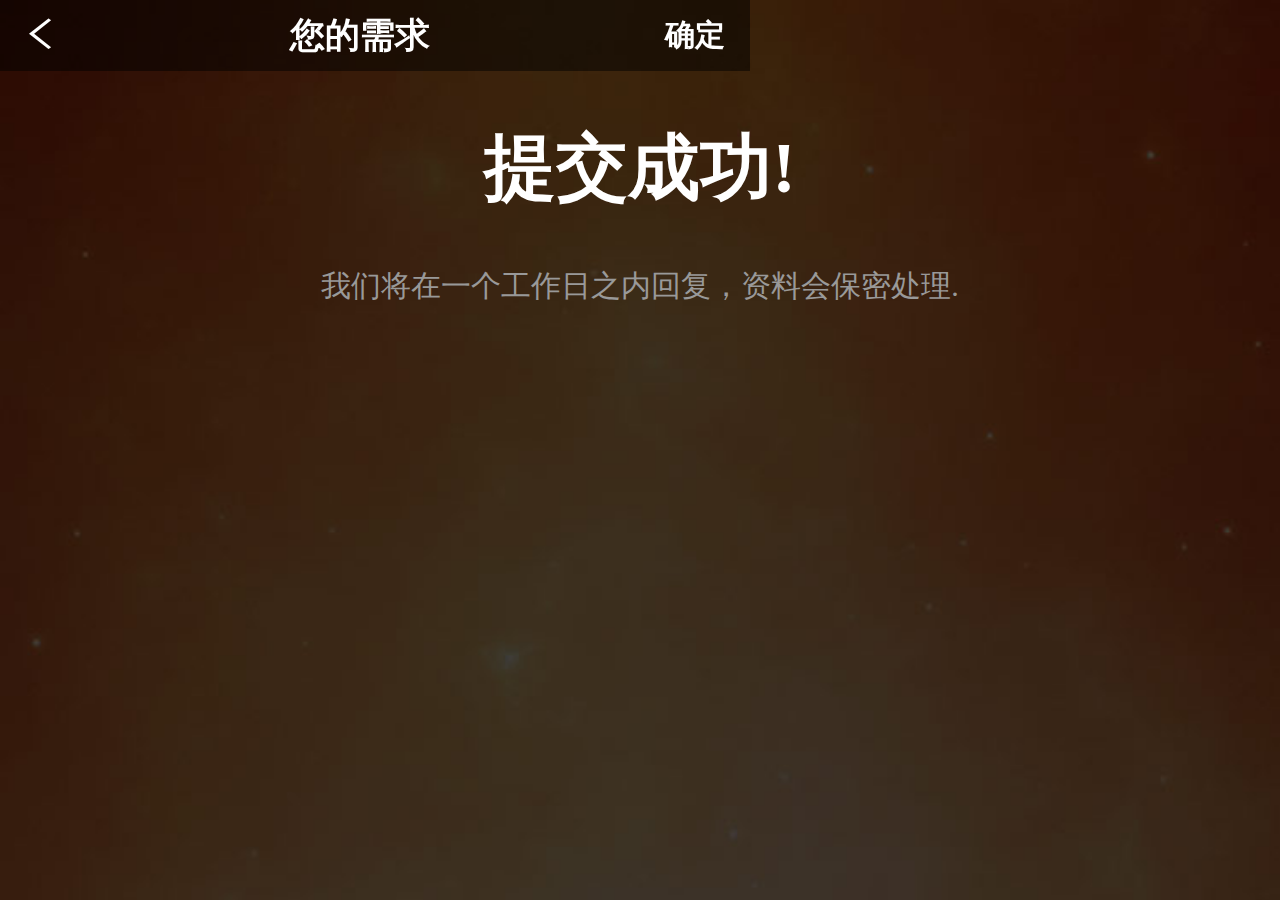
<file: guanwang/Your_needs.html>
<!DOCTYPE html>
<html>
  <head>
    <meta charset="utf-8">
    <meta name="viewport" content="width=device-width, initial-scale=1.0, minimum-scale=1.0, maximum-scale=1.0, user-scalable=no">
    <title>您的需求</title>
    <link rel="stylesheet" href="css/header.css">
    <style media="screen">
      body{
        background-image: url(image/yn_background.jpg);
        background-repeat: no-repeat;
        background-size: cover;
      }
      .null-h{
        height: 1.2rem;
      }
      .conter{
        text-align: center;
      }
      .conter h1{
        font-size: .72rem;
        color: #ffffff;
      }
      .conter p{
        color: #999999;
        font-size: .3rem;
        margin-top: .5rem;
      }
    </style>
  </head>
  <body>
    <div id="box">
      <!-- 标题栏 -->
      <div class="header">
          <div class="header-div">
            <a href="#"><h4 class="icon-fanhui iconfont"></h4></a>
            <h3>您的需求</h3>
            <h4 id="nav-tragge" class="">确定</h4>
          </div>
      </div>
      <div class="null-h"></div>
      <!-- 内容 -->
      <div class="conter">
          <h1>提交成功!</h1>
          <p>我们将在一个工作日之内回复，资料会保密处理.</p>
      </div>
    </div>
    <script>
    window.onload=function(){

      var nav=document.getElementById("nav-tragge");


    }



    //rem单位
    var w = window.innerWidth
    if(w > 750) {
      w = 750
    }
    document.getElementsByTagName('html')[0].style.fontSize = w / 7.5 + 'px'
    </script>
  </body>
</html>
</file>
<file: guanwang/css/index.css>
html, body {
  height: 100%; }

* {
  margin: 0;
  padding: 0; }

#box {
  width: 7.5rem;
  margin: 0 auto; }

.header {
  background: rgba(0, 0, 0, 0.5);
  text-align: center;
  padding: 12px 0; }
  .header h3 {
    font-size: 0.35rem;
    color: #ffffff; }

.wrapper-center {
  width: 7.5rem; }
  .wrapper-center canvas {
    width: 7.5rem; }

/*# sourceMappingURL=index.css.map */
</file>
<file: guanwang/css/About_us.css>
@import url(header.css);
.conter .Jc {
  width: 7rem;
  margin: 0 auto; }
  .conter .Jc .conter-a {
    display: flex; }
    .conter .Jc .conter-a p:first-child {
      width: 3.25rem;
      margin-right: auto; }
      .conter .Jc .conter-a p:first-child img {
        width: 100%; }
    .conter .Jc .conter-a p:last-child {
      width: 3.65rem;
      color: #b7aca7;
      font-size: .24rem;
      line-height: .35rem; }
  .conter .Jc span {
    color: #ffffff;
    font-size: 0.45rem;
    display: block;
    font-weight: 400;
    margin-top: .1rem; }
.conter .Jc1 {
  padding-top: 0.4rem; }
  .conter .Jc1 p:last-child {
    width: 3.25rem;
    margin-right: auto; }
    .conter .Jc1 p:last-child img {
      width: 100%; }
  .conter .Jc1 p:first-child {
    width: 3.65rem;
    color: #b7aca7;
    font-size: .24rem;
    line-height: .35rem; }
  .conter .Jc1 span {
    color: #ffffff;
    font-size: 0.45rem;
    display: block;
    font-weight: 400;
    margin-top: .1rem; }
.conter .Jc2 {
  padding-top: 0.4rem; }
  .conter .Jc2 p:first-child {
    width: 3.25rem;
    margin-right: auto; }
    .conter .Jc2 p:first-child img {
      width: 100%; }
  .conter .Jc2 p:last-child {
    width: 3.65rem;
    color: #b7aca7;
    font-size: .24rem;
    line-height: .35rem; }

.null {
  height: 1.2rem; }

/*# sourceMappingURL=About_us.css.map */
</file>
<file: guanwang/css/Industry_information.css>
@import url(header.css);
.newspaper .conter:nth-child(odd) {
  width: 7rem;
  margin: 0 auto;
  -moz-column-count: 2;
  /* Firefox */
  -webkit-column-count: 2;
  /* Safari and Chrome */
  column-count: 2;
  -moz-column-gap: 40px;
  /* Firefox */
  -webkit-column-gap: 40px;
  /* Safari and Chrome */
  column-gap: 40px;
  -moz-column-rule: 4px outset #1d9a92;
  /* Firefox */
  -webkit-column-rule: 4px outset #1d9a92;
  /* Safari and Chrome */
  column-rule: 4px outset #1d9a92;
  color: #ffffff; }
  .newspaper .conter:nth-child(odd) .tit-dime {
    break-inside: avoid;
    -moz-page-break-inside: avoid;
    -webkit-column-break-inside: avoid;
    position: relative;
    width: 3.4rem;
    padding-top: .25rem; }
    .newspaper .conter:nth-child(odd) .tit-dime h1 {
      font-size: .72rem;
      text-align: center; }
    .newspaper .conter:nth-child(odd) .tit-dime p {
      width: auto;
      display: inline-block;
      padding: .05rem .1rem;
      background: #ffffff;
      color: #333333;
      font-size: .3rem;
      font-weight: 600;
      position: absolute;
      right: 0.25rem;
      top: 0.75rem; }
    .newspaper .conter:nth-child(odd) .tit-dime span {
      text-align: center;
      font-size: .28rem;
      color: #80848b; }
.newspaper .conter:nth-child(even) {
  width: 7rem;
  margin: 0 auto;
  -moz-column-count: 2;
  /* Firefox */
  -webkit-column-count: 2;
  /* Safari and Chrome */
  column-count: 2;
  -moz-column-gap: 40px;
  /* Firefox */
  -webkit-column-gap: 40px;
  /* Safari and Chrome */
  column-gap: 40px;
  -moz-column-rule: 4px outset #1d9a92;
  /* Firefox */
  -webkit-column-rule: 4px outset #1d9a92;
  /* Safari and Chrome */
  column-rule: 4px outset #1d9a92;
  color: #ffffff; }
  .newspaper .conter:nth-child(even) .tit-dime {
    break-inside: avoid;
    -moz-page-break-inside: avoid;
    -webkit-column-break-inside: avoid;
    position: relative;
    width: 3.4rem;
    padding-top: .25rem; }
    .newspaper .conter:nth-child(even) .tit-dime h1 {
      font-size: .72rem;
      text-align: left; }
    .newspaper .conter:nth-child(even) .tit-dime p {
      width: auto;
      display: inline-block;
      padding: .05rem .1rem;
      background: #ffffff;
      color: #333333;
      font-size: .3rem;
      font-weight: 600;
      position: absolute;
      left: 0.45rem;
      top: 0.75rem; }
    .newspaper .conter:nth-child(even) .tit-dime span {
      text-align: center;
      font-size: .28rem;
      color: #80848b; }

.null-h {
  height: 1.2rem; }

/*# sourceMappingURL=Industry_information.css.map */
</file>
<file: guanwang/css/Service_Items.css>
@charset "UTF-8";
@import url(iconfont.css);
html, body {
  font-size: .35rem;
  font-family: "微软雅黑"; }

* {
  margin: 0;
  padding: 0; }

#box {
  width: 7.5rem;
  margin: 0 auto; }

ul {
  list-style: none; }

a {
  text-decoration: none; }

.header {
  position: fixed;
  top: 0;
  left: 0;
  width: 7.5rem;
  background: rgba(0, 0, 0, 0.5);
  text-align: center;
  padding: 12px 0; }
  .header .header-div {
    width: 7rem;
    margin: 0 auto;
    display: -webkit-flex;
    display: flex;
    -webkit-justify-content: space-between;
    justify-content: space-between; }
  .header h3 {
    font-size: 0.35rem;
    color: #ffffff; }
  .header h4 {
    color: #ffffff;
    font-size: 0.3rem;
    line-height: 1.5; }

.right-nav {
  position: fixed;
  z-index: 99;
  background: #ffffff;
  top: 0;
  right: -3.75rem;
  width: 3.75rem;
  height: 100%; }
  .right-nav .logo {
    width: 60%;
    padding-top: 2rem;
    margin: 0 auto; }
    .right-nav .logo img {
      width: 100%;
      height: 100%; }
  .right-nav .nav-list {
    padding-top: .75rem;
    width: 100%;
    text-align: center; }
    .right-nav .nav-list li {
      padding: .25rem;
      border-bottom: 1px solid  #dedede; }
      .right-nav .nav-list li a {
        color: #333333;
        display: block; }

.black {
  background: rgba(0, 0, 0, 0.5);
  width: 100%;
  height: 100%;
  position: fixed;
  z-index: 98;
  top: 0;
  left: 0;
  display: none; }

.conter1 {
  width: 7.5rem;
  margin-top: 0.4rem; }
  .conter1 .tit {
    width: 70%;
    margin: 0 auto; }
    .conter1 .tit img {
      width: 100%;
      height: 100%; }
  .conter1 .tit-conter {
    width: 6rem;
    margin: 0 auto;
    padding-top: .4rem; }
    .conter1 .tit-conter img {
      width: 100%;
      height: 100%; }

.conter2 {
  width: 7.5rem;
  margin-top: .4rem; }
  .conter2 .tit {
    width: 70%;
    margin: 0 auto; }
    .conter2 .tit img {
      width: 100%;
      height: 100%; }
  .conter2 .conter2-img, .conter2 .conter3-img {
    width: 7rem;
    margin: 0 auto;
    display: flex;
    margin-top: .2rem; }
  .conter2 .conter2-top-left {
    margin-right: auto; }
  .conter2 .conter2-top-left, .conter2 .conter2-top-right {
    width: 3.49rem; }
    .conter2 .conter2-top-left img, .conter2 .conter2-top-right img {
      width: 100%; }
    .conter2 .conter2-top-left p, .conter2 .conter2-top-right p {
      font-size: 0.28rem;
      color: #ffffff; }

.null {
  height: .4rem; }

.null-h {
  height: .8rem; }

/*# sourceMappingURL=Service_Items.css.map */
</file>
<file: guanwang/css/header.css>
@charset "UTF-8";
@import url(iconfont.css);
html, body {
  font-size: .35rem;
  font-family: "微软雅黑"; }

* {
  margin: 0;
  padding: 0; }

#box {
  width: 7.5rem;
  margin: 0 auto; }

ul {
  list-style: none; }

a {
  text-decoration: none; }

.header {
  position: fixed;
  top: 0;
  left: 0;
  width: 7.5rem;
  background: rgba(0, 0, 0, 0.5);
  text-align: center;
  padding: 12px 0; }
  .header .header-div {
    width: 7rem;
    margin: 0 auto;
    display: -webkit-flex;
    display: flex;
    -webkit-justify-content: space-between;
    justify-content: space-between; }
  .header h3 {
    font-size: 0.35rem;
    color: #ffffff; }
  .header h4 {
    color: #ffffff;
    font-size: 0.3rem;
    line-height: 1.5; }

.right-nav {
  position: fixed;
  z-index: 99;
  background: #ffffff;
  top: 0;
  right: -3.75rem;
  width: 3.75rem;
  height: 100%; }
  .right-nav .logo {
    width: 60%;
    padding-top: 2rem;
    margin: 0 auto; }
    .right-nav .logo img {
      width: 100%;
      height: 100%; }
  .right-nav .nav-list {
    padding-top: .75rem;
    width: 100%;
    text-align: center; }
    .right-nav .nav-list li {
      padding: .25rem;
      border-bottom: 1px solid  #dedede; }
      .right-nav .nav-list li a {
        color: #333333;
        display: block; }

.black {
  background: rgba(0, 0, 0, 0.5);
  width: 100%;
  height: 100%;
  position: fixed;
  z-index: 98;
  top: 0;
  left: 0;
  display: none; }

/*# sourceMappingURL=header.css.map */
</file>
